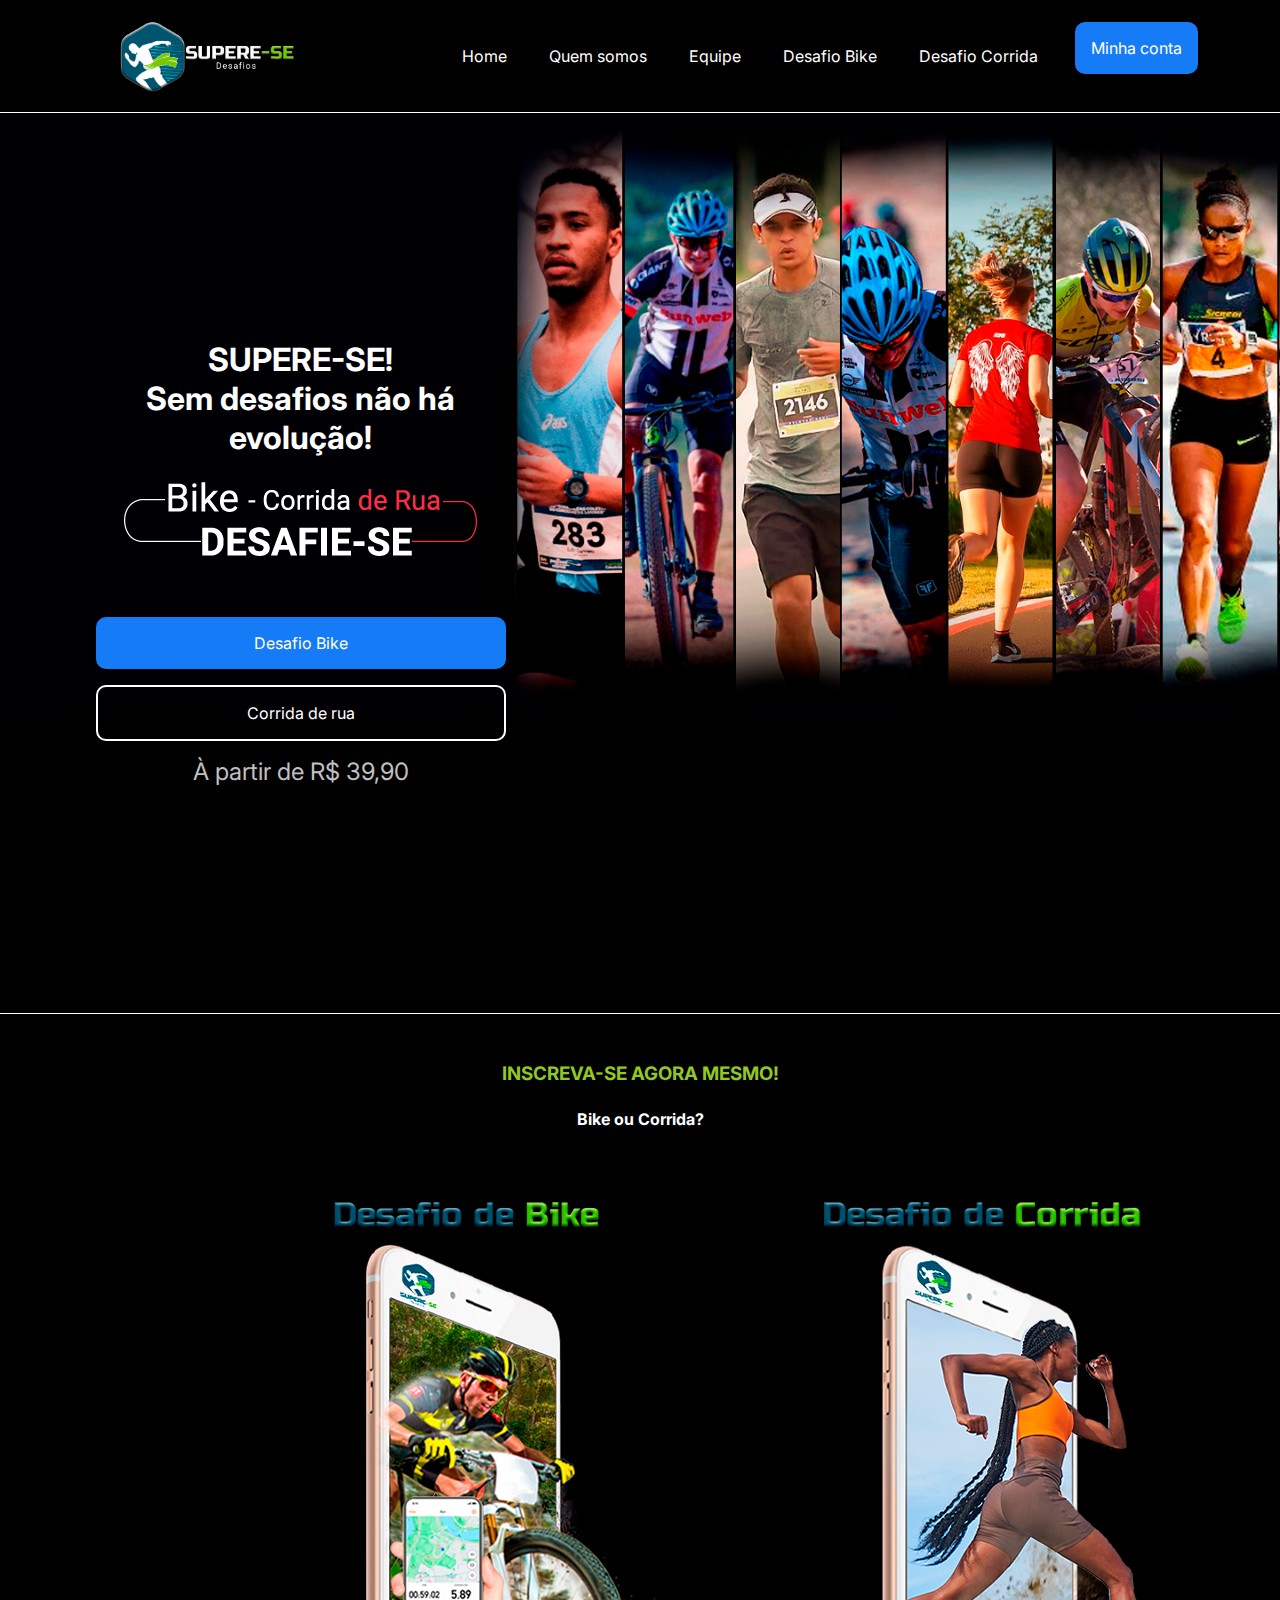
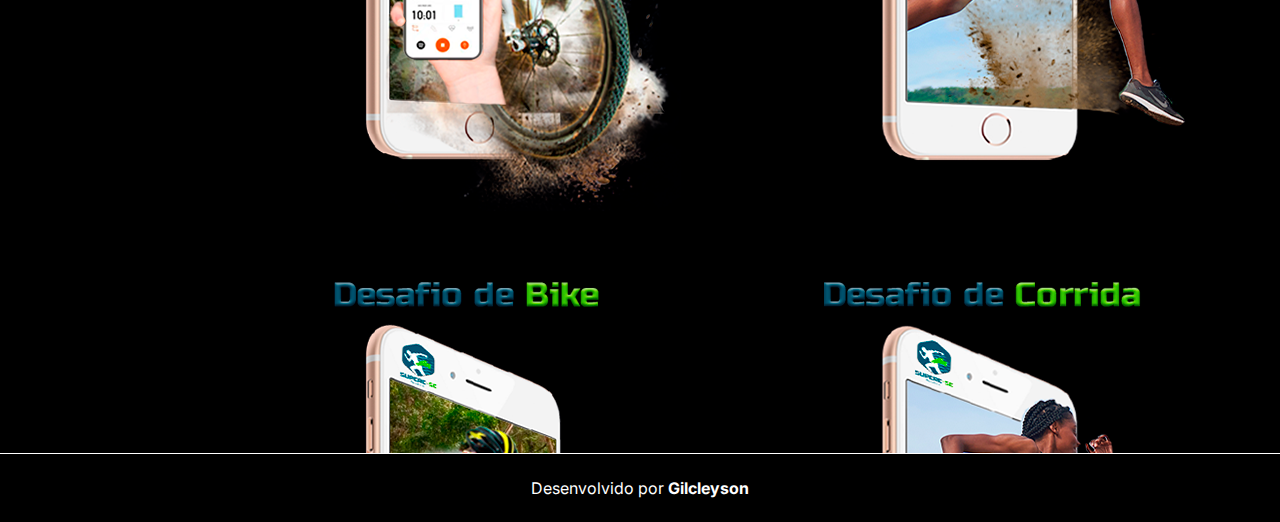
<file: Index.html>
<!DOCTYPE html>
<html lang="pt-br">

<head>
    <title>Supere-se Desafios</title>
    <meta charset="UTF-8">
    <meta name="viewport" content="width=device-width, initial-scale=1.0">
    <meta name="description" content="O corpo alcança o que a mente acredita">
    <link rel="stylesheet" href="styles.css">
    <link rel="preconnect" href="https://fonts.googleapis.com">
    <link rel="preconnect" href="https://fonts.gstatic.com" crossorigin>
    <link href="https://fonts.googleapis.com/css2?family=Inter:wght@400;700&display=swap" rel="stylesheet">
</head>

<body>
    <header class="cabecalho">
        <img class="cabecalho-imagem" src="img/branco-supere-se.png" alt="logo Supere-se">
        <nav class="cabecalho-menu">
            <a class="cabecalho-menu-item" href="Index.html">Home</a>
            <a class="cabecalho-menu-item" href="quemsomos.html">Quem somos</a>
            <a class="cabecalho-menu-item" href="equipe.html">Equipe</a>
            <a class="cabecalho-menu-item" href="desafiobike.html">Desafio Bike</a>
            <a class="cabecalho-menu-item" href="desafiocorrida.html">Desafio Corrida</a>
            <a class="container__botaoo" href="minhaconta.html">Minha conta</a>
        </nav>
    </header>


<main>
    <section class="container principal">
        <div class="container__caixa">
            <h1 class="container__titulo"> SUPERE-SE!</h1>
            <h1 class="container__subtitulo"> Sem desafios não há evolução!</h1>
            <img src="img/desafie-se.png" alt="desafie-se" class="container__imagem">
            <a href="https://www.instagram.com/cleysonsilvag/" class="container__botao">Desafio Bike</a>
            <a href="https://www.instagram.com/cleysonsilvag/" class="container__botao botao__secundario">Corrida de rua</a>
            <p class="container__aviso">À partir de R$ 39,90</p>
        </div>


    </section class="produtos">
    <div class="produtoos">
        <h3 class="container__titulo8"> INSCREVA-SE AGORA MESMO!</h3>
        <h4 class="container__titulo9"> Bike ou Corrida?</h4>
    </div>

    <section class="container bikeoucorrida">

    </section>
</main>


    <footer class="rodape">
        <a class="rodape-cleyson">Desenvolvido por <strong>Gilcleyson</strong> </a>

    </footer>
</body>
</html>
</file>
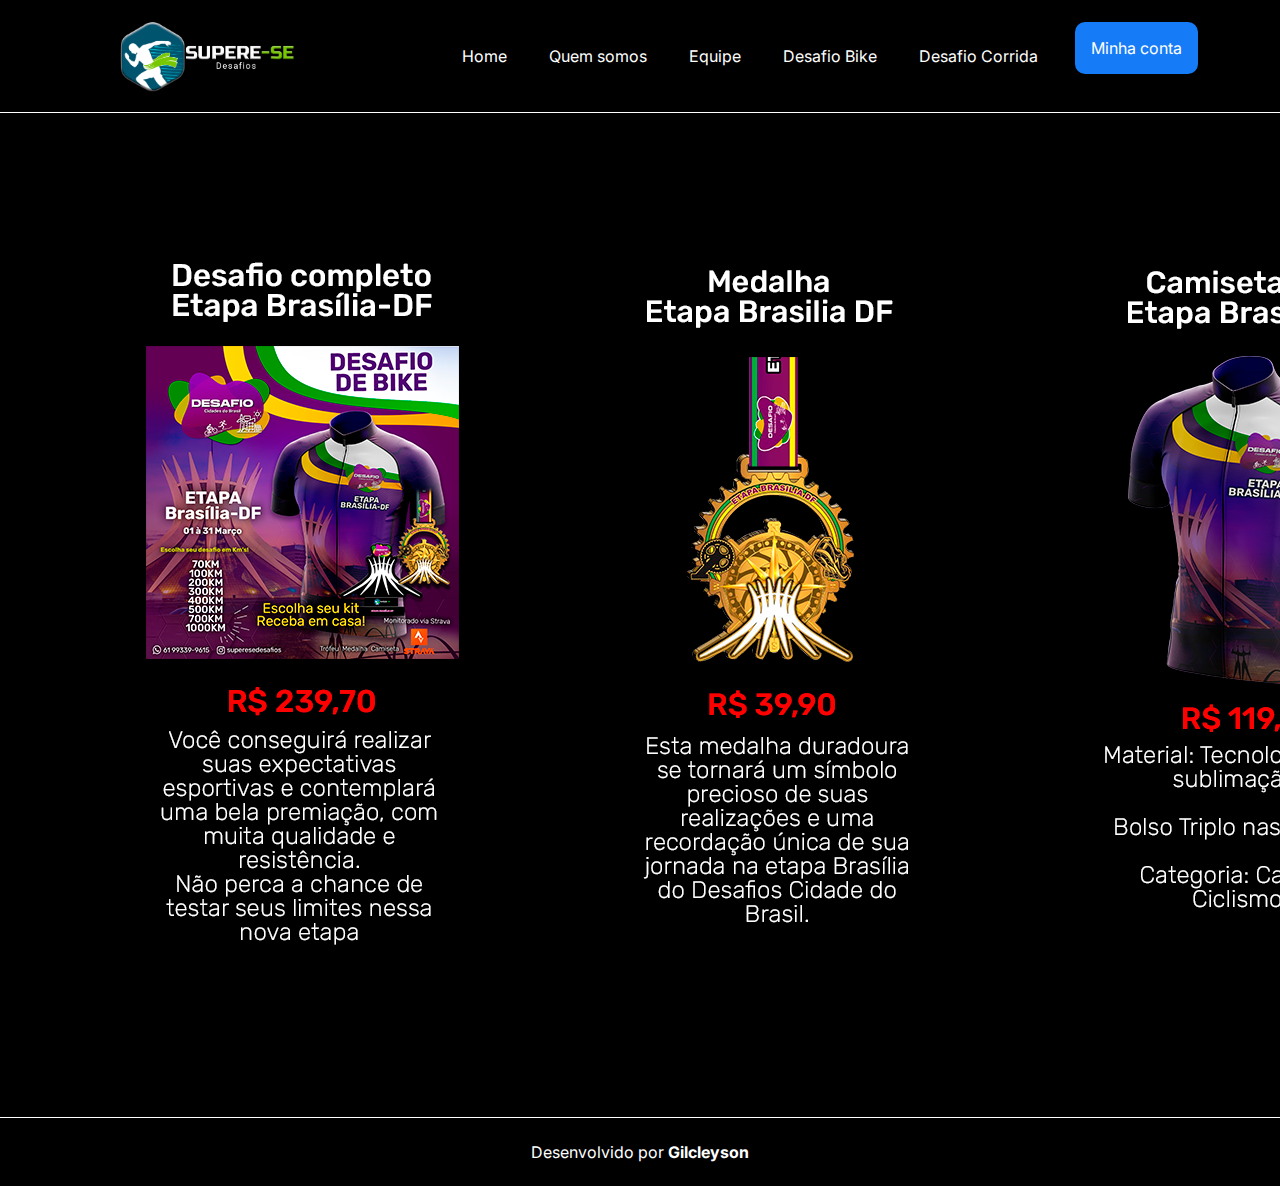
<file: desafiobike.html>
<!DOCTYPE html>
<html lang="pt-br">

<head>
    <title>Supere-se Desafios</title>
    <meta charset="UTF-8">
    <meta name="viewport" content="width=device-width, initial-scale=1.0">
    <meta name="description" content="O corpo alcança o que a mente acredita">
    <link rel="stylesheet" href="styles.css">
    <link rel="preconnect" href="https://fonts.googleapis.com">
    <link rel="preconnect" href="https://fonts.gstatic.com" crossorigin>
    <link href="https://fonts.googleapis.com/css2?family=Inter:wght@400;700&display=swap" rel="stylesheet">
</head>

<body>
    <header class="cabecalho">
        <img class="cabecalho-imagem" src="img/branco-supere-se.png" alt="logo Supere-se">
        <nav class="cabecalho-menu">
            <a class="cabecalho-menu-item" href="Index.html">Home</a>
            <a class="cabecalho-menu-item" href="quemsomos.html">Quem somos</a>
            <a class="cabecalho-menu-item" href="equipe.html">Equipe</a>
            <a class="cabecalho-menu-item" href="desafiobike.html">Desafio Bike</a>
            <a class="cabecalho-menu-item" href="desafiocorrida.html">Desafio Corrida</a>
            <a class="container__botaoo" href="minhaconta.html">Minha conta</a>
        </nav>
    </header>

    <main>
        <section class="desafiobike">
        <img src="img/desafiobike.png" alt="desafie-se" class="container__desafiobike">
    
        </section>

        
    <footer class="rodape">
        <a class="rodape-cleyson">Desenvolvido por <strong>Gilcleyson</strong> </a>

    </footer>
</body>
</html>
</file>
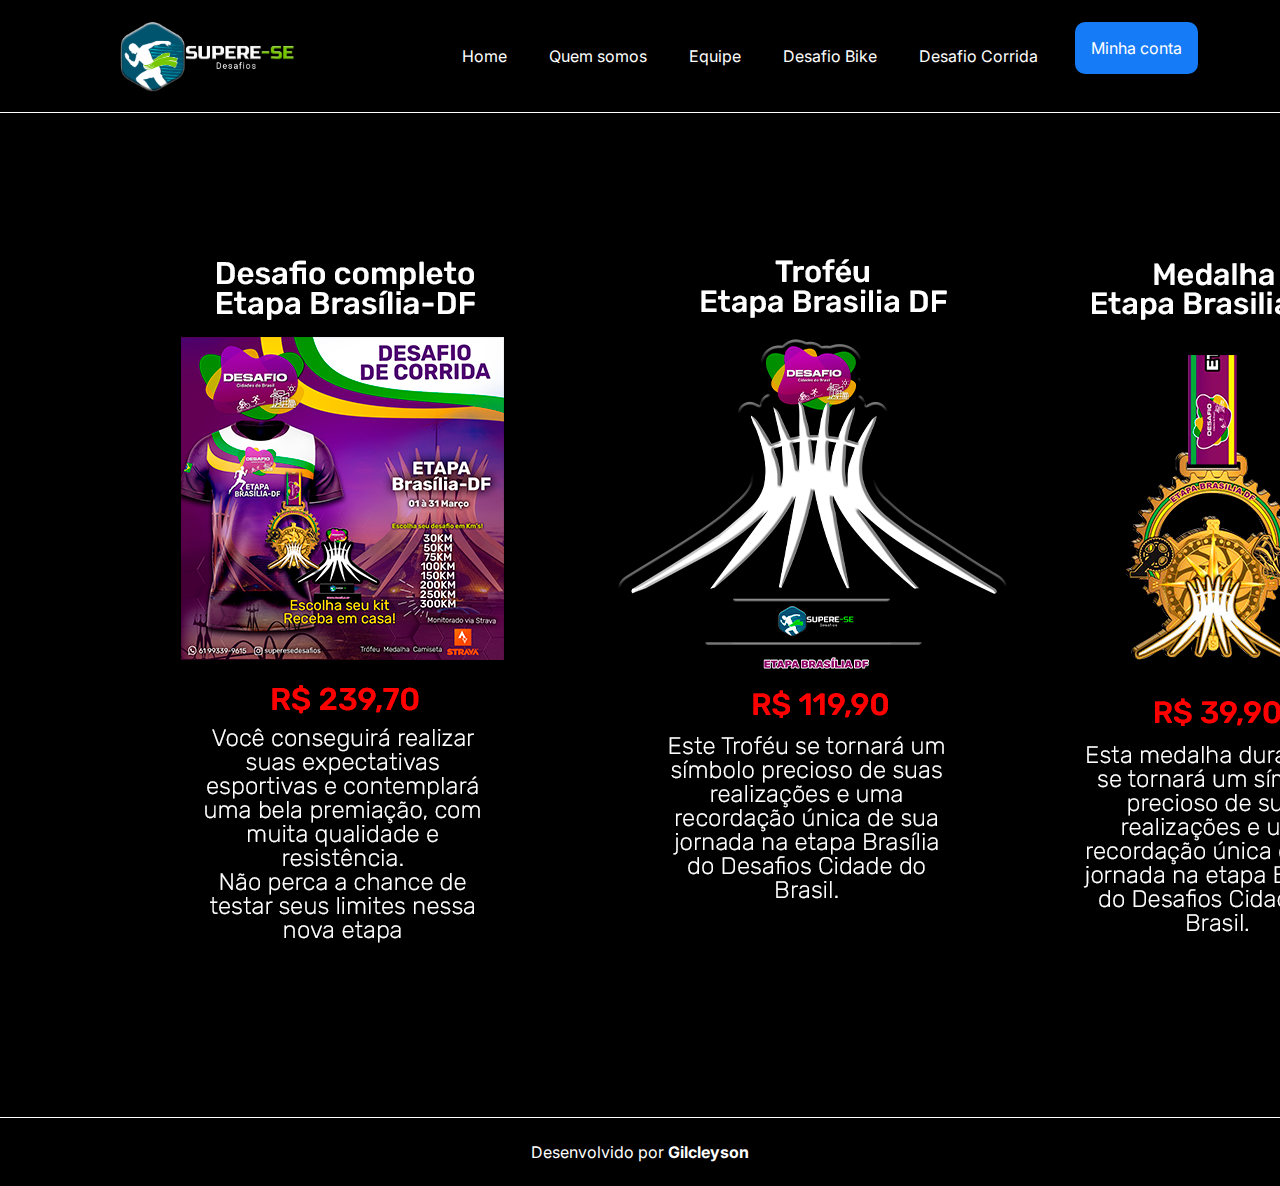
<file: desafiocorrida.html>
<!DOCTYPE html>
<html lang="pt-br">

<head>
    <title>Supere-se Desafios</title>
    <meta charset="UTF-8">
    <meta name="viewport" content="width=device-width, initial-scale=1.0">
    <meta name="description" content="O corpo alcança o que a mente acredita">
    <link rel="stylesheet" href="styles.css">
    <link rel="preconnect" href="https://fonts.googleapis.com">
    <link rel="preconnect" href="https://fonts.gstatic.com" crossorigin>
    <link href="https://fonts.googleapis.com/css2?family=Inter:wght@400;700&display=swap" rel="stylesheet">
</head>

<body>
    <header class="cabecalho">
        <img class="cabecalho-imagem" src="img/branco-supere-se.png" alt="logo Supere-se">
        <nav class="cabecalho-menu">
            <a class="cabecalho-menu-item" href="Index.html">Home</a>
            <a class="cabecalho-menu-item" href="quemsomos.html">Quem somos</a>
            <a class="cabecalho-menu-item" href="equipe.html">Equipe</a>
            <a class="cabecalho-menu-item" href="desafiobike.html">Desafio Bike</a>
            <a class="cabecalho-menu-item" href="desafiocorrida.html">Desafio Corrida</a>
            <a class="container__botaoo" href="minhaconta.html">Minha conta</a>
        </nav>
    </header>

    <main>
        <section class="desafiocorrida">
        <img src="img/desafiocorrida.png" alt="desafie-se" class="container__desafiocorrida">
    
        </section>

        
    <footer class="rodape">
        <a class="rodape-cleyson">Desenvolvido por <strong>Gilcleyson</strong> </a>

    </footer>
</body>
</html>
</file>
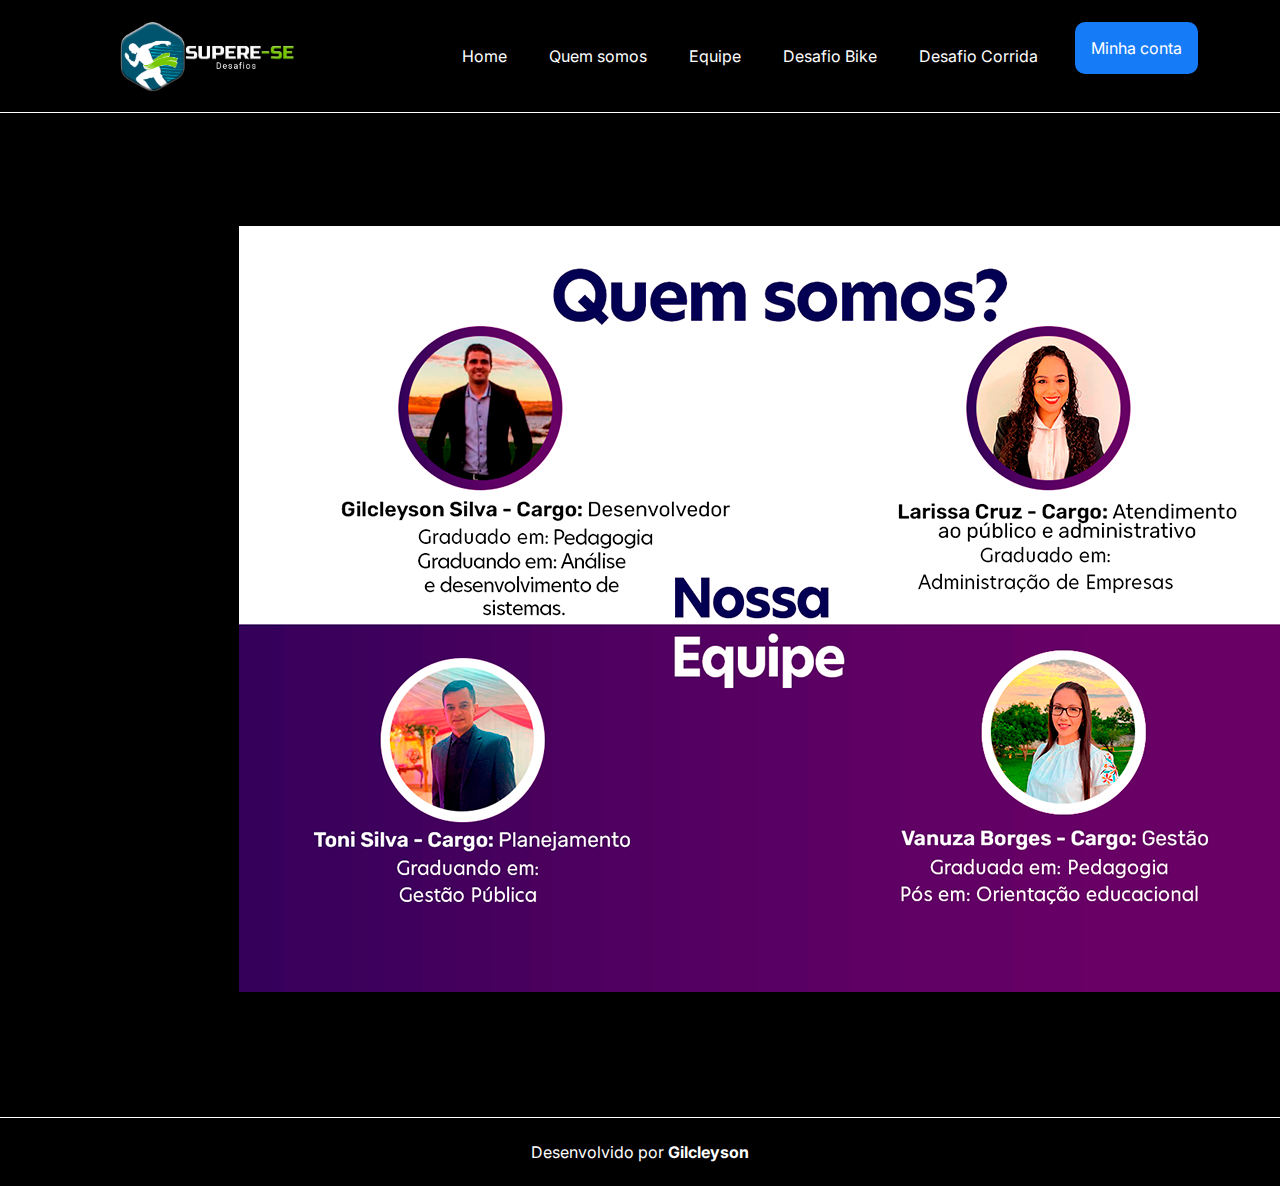
<file: equipe.html>
<!DOCTYPE html>
<html lang="pt-br">

<head>
    <title>Supere-se Desafios</title>
    <meta charset="UTF-8">
    <meta name="viewport" content="width=device-width, initial-scale=1.0">
    <meta name="description" content="O corpo alcança o que a mente acredita">
    <link rel="stylesheet" href="styles.css">
    <link rel="preconnect" href="https://fonts.googleapis.com">
    <link rel="preconnect" href="https://fonts.gstatic.com" crossorigin>
    <link href="https://fonts.googleapis.com/css2?family=Inter:wght@400;700&display=swap" rel="stylesheet">
</head>

<body>
    <header class="cabecalho">
        <img class="cabecalho-imagem" src="img/branco-supere-se.png" alt="logo Supere-se">
        <nav class="cabecalho-menu">
            <a class="cabecalho-menu-item" href="Index.html">Home</a>
            <a class="cabecalho-menu-item" href="quemsomos.html">Quem somos</a>
            <a class="cabecalho-menu-item" href="equipe.html">Equipe</a>
            <a class="cabecalho-menu-item" href="desafiobike.html">Desafio Bike</a>
            <a class="cabecalho-menu-item" href="desafiocorrida.html">Desafio Corrida</a>
            <a class="container__botaoo" href="minhaconta.html">Minha conta</a>
        </nav>
    </header>

    <main>
        <section class="desafiocorrida">
        <img src="img/equipe.png" alt="desafie-se" class="container__desafiocorrida">
    
        </section>

        
    <footer class="rodape">
        <a class="rodape-cleyson">Desenvolvido por <strong>Gilcleyson</strong> </a>

    </footer>
</body>
</html>
</file>
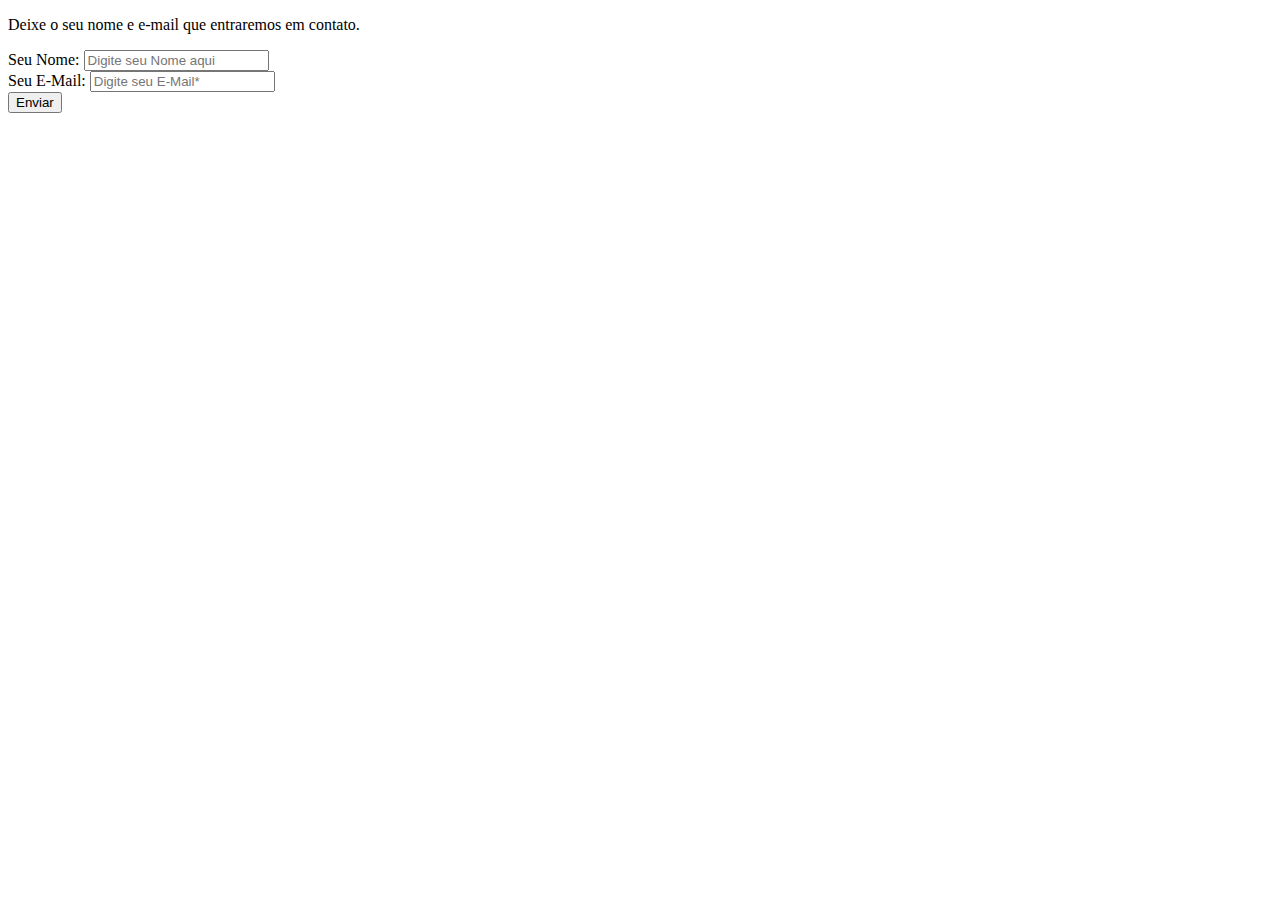
<file: formulario.html>
<!DOCTYPE html>
<html lang="pt-br">
<head>
    <title>Formulário HTML</title>
    <meta charset="utf-8"/>
</head>
<body>
    <form class="formulario" method="post">
        <p>Deixe o seu nome e e-mail que entraremos em contato.</p>
        <div class="field">
            <label for="nome">Seu Nome:</label>
            <input type="text" name="nome" placeholder="Digite seu Nome aqui">
        </div>
        <div class="field">
            <label for="email">Seu E-Mail:</label>
            <input type="email" id="email" name="email" placeholder="Digite seu E-Mail*" required>
        </div>        
        <input type="submit" name="acao" value="Enviar">
    </form>
</body>
</html>
</file>
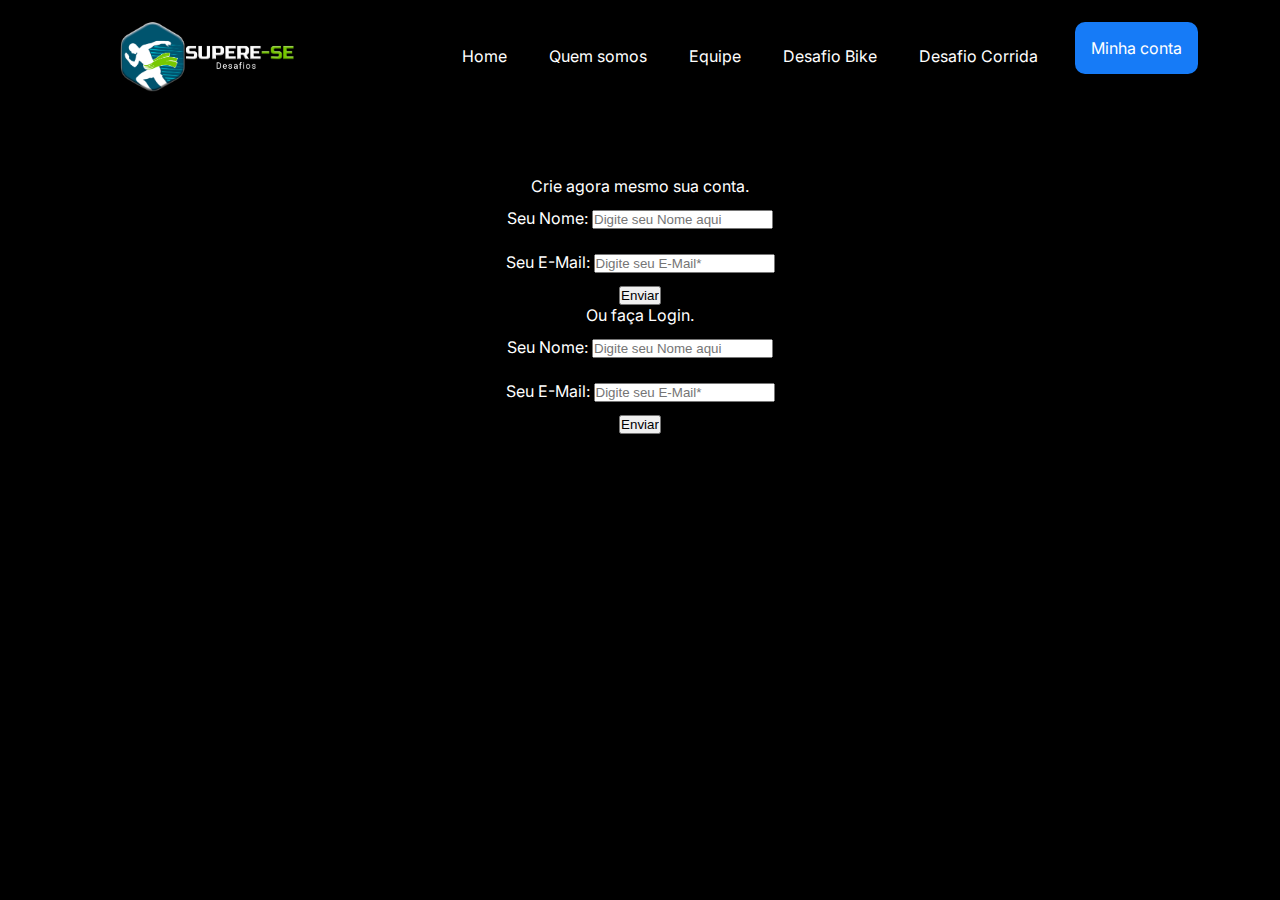
<file: minhaconta.html>
<!DOCTYPE html>
<html lang="pt-br">

<head>
    <title>Supere-se Desafios</title>
    <meta charset="UTF-8">
    <meta name="viewport" content="width=device-width, initial-scale=1.0">
    <meta name="description" content="O corpo alcança o que a mente acredita">
    <link rel="stylesheet" href="styles.css">
    <link rel="preconnect" href="https://fonts.googleapis.com">
    <link rel="preconnect" href="https://fonts.gstatic.com" crossorigin>
    <link href="https://fonts.googleapis.com/css2?family=Inter:wght@400;700&display=swap" rel="stylesheet">
</head>

<body>
    <header class="cabecalho">
        <img class="cabecalho-imagem" src="img/branco-supere-se.png" alt="logo Supere-se">
        <nav class="cabecalho-menu">
            <a class="cabecalho-menu-item" href="Index.html">Home</a>
            <a class="cabecalho-menu-item" href="quemsomos.html">Quem somos</a>
            <a class="cabecalho-menu-item" href="equipe.html">Equipe</a>
            <a class="cabecalho-menu-item" href="desafiobike.html">Desafio Bike</a>
            <a class="cabecalho-menu-item" href="desafiocorrida.html">Desafio Corrida</a>
            <a class="container__botaoo" href="minhaconta.html">Minha conta</a>
        </nav>
    </header>

    <main>
        <section class="container__minhaconta">
            <form class="formulario" method="post">

                <p>Crie agora mesmo sua conta.</p>        
                <div class="field">        
                    <label for="nome">Seu Nome:</label>        
                    <input type="text" name="nome" placeholder="Digite seu Nome aqui">        
                </div>        
                <div class="field">        
                    <label for="email">Seu E-Mail:</label>        
                    <input type="email" id="email" name="email" placeholder="Digite seu E-Mail*" required>        
                </div>                
                <input type="submit" name="acao" value="Enviar">      
                 
                <p>Ou faça Login.</p>        
                <div class="field">        
                    <label for="nome">Seu Nome:</label>        
                    <input type="text" name="nome" placeholder="Digite seu Nome aqui">        
                </div>        
                <div class="field">        
                    <label for="email">Seu E-Mail:</label>        
                    <input type="email" id="email" name="email" placeholder="Digite seu E-Mail*" required>        
                </div>                
                <input type="submit" name="acao" value="Enviar">  
            </form>
        </section>
    </main>
</file>
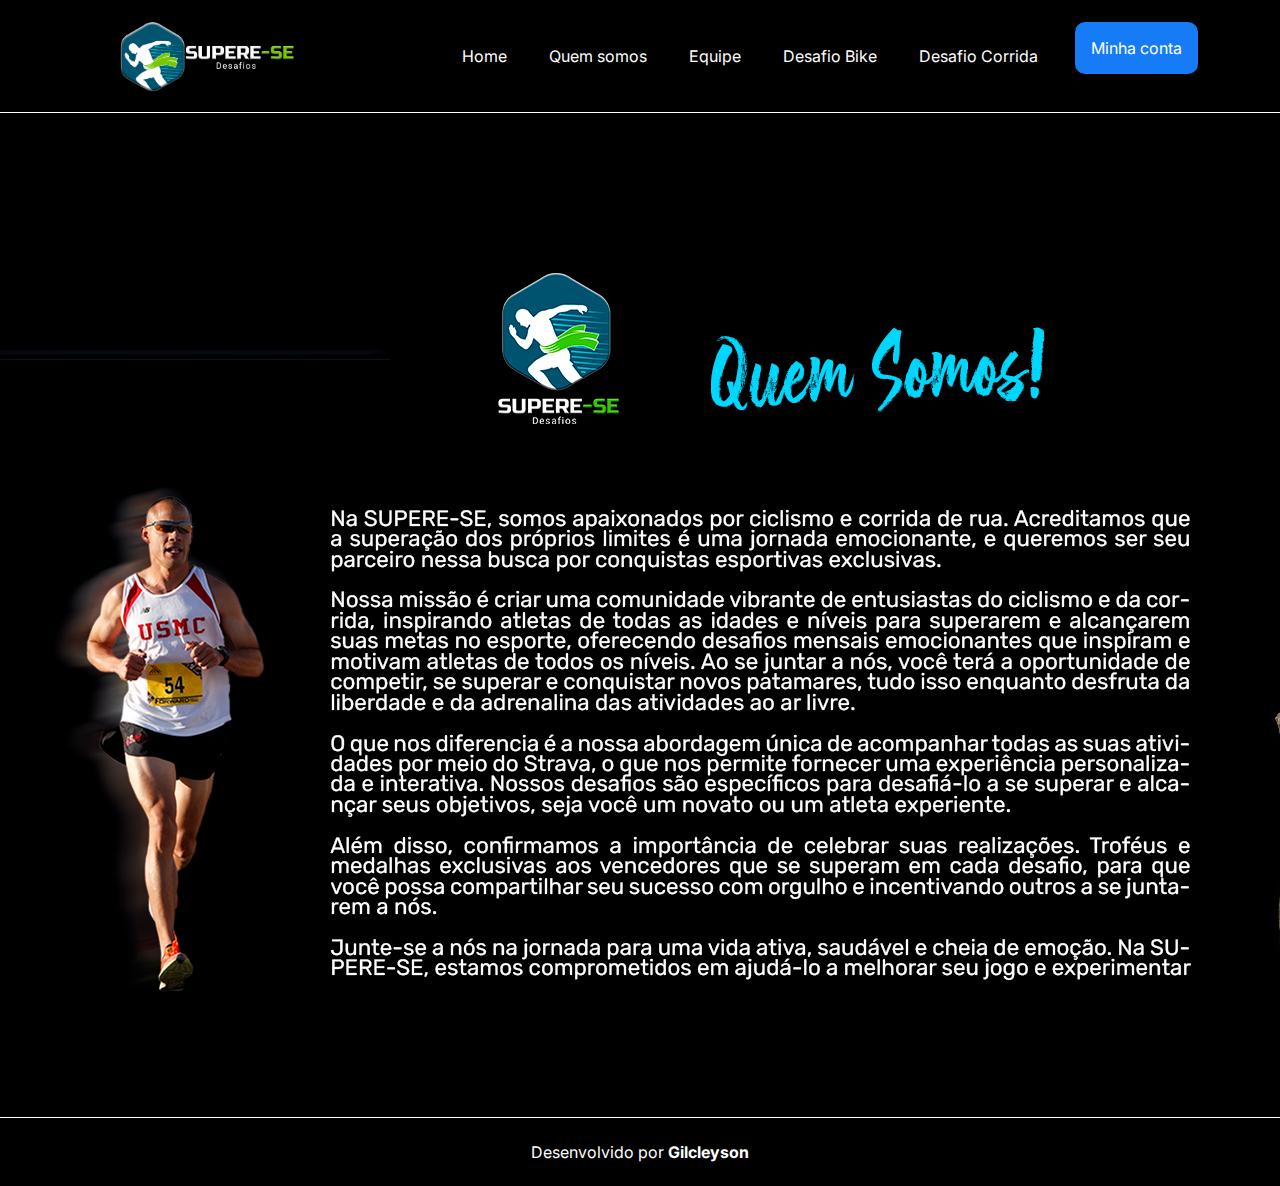
<file: quemsomos.html>
<!DOCTYPE html>
<html lang="pt-br">

<head>
    <title>Supere-se Desafios</title>
    <meta charset="UTF-8">
    <meta name="viewport" content="width=device-width, initial-scale=1.0">
    <meta name="description" content="O corpo alcança o que a mente acredita">
    <link rel="stylesheet" href="styles.css">
    <link rel="preconnect" href="https://fonts.googleapis.com">
    <link rel="preconnect" href="https://fonts.gstatic.com" crossorigin>
    <link href="https://fonts.googleapis.com/css2?family=Inter:wght@400;700&display=swap" rel="stylesheet">
</head>

<body>
    <header class="cabecalho">
        <img class="cabecalho-imagem" src="img/branco-supere-se.png" alt="logo Supere-se">
        <nav class="cabecalho-menu">
            <a class="cabecalho-menu-item" href="Index.html">Home</a>
            <a class="cabecalho-menu-item" href="quemsomos.html">Quem somos</a>
            <a class="cabecalho-menu-item" href="equipe.html">Equipe</a>
            <a class="cabecalho-menu-item" href="desafiobike.html">Desafio Bike</a>
            <a class="cabecalho-menu-item" href="desafiocorrida.html">Desafio Corrida</a>
            <a class="container__botaoo" href="minhaconta.html">Minha conta</a>
        </nav>
    </header>

<main>
    <section class=>
    <img src="img/quemsomosnovo.png" alt="desafie-se" class="container__imagemquemsomos">
   
   </section>

   
   <footer class="rodape">
    <a class="rodape-cleyson">Desenvolvido por <strong>Gilcleyson</strong> </a>

</footer>
</body>
</html>
</file>
<file: styles.css>
:root{
    --branco-principal: #ffffff;
    --cinza-secundario: #C0C0C0;
    --botao-azul: #167BF7;
    --cor-de-fundo: #000000;
    --fonte-principal: 'inter';
    --fonte-destaque: #93c722;

}

body{
    background-color: var(--cor-de-fundo);
    color: var(--branco-principal);
    font-family: var(--fonte-principal);
    font-size: 1rem;
    font-weight: 400;
}

* {
    margin: 0;
    padding: 0;
}

.cabecalho {
    display: flex;
    flex-direction: row;
    align-items: center;
    justify-content: space-around;
    padding: 20px;
}

.cabecalho-imagem{
    height: 72px;
    padding: 0% 5% 0% 0%;

}

.cabecalho-menu{
    display: flex;
    padding: 0% 5% 0% 0%;
    gap: 32px;
    
}

.cabecalho-menu-item{   
    display: flex;
    flex-direction: row;
    align-items: center;
    justify-content: space-around;
    padding: 5px;
    text-decoration: none;
    color: #ffffff
   }



.container__botaoo {
    background-color: var(--botao-azul);
    border-radius: 10px;
    align-items: center;
    padding: 1em;
    color: var(--branco-principal);
    display:block;
    text-decoration: none;
    margin-bottom: 1em;
}

.principal {
    border-top: 0.5px solid #ffffff;
    background-image: url("img/Background\ 1.png");
    background-repeat: no-repeat;
    background-size: contain;
    align-items: center;
    text-align: center;
}

.container {
    height: 100vh;
    display: grid;
    grid-template-columns: 47% 50%;
}

.container__botao {
    background-color: var(--botao-azul);
    border-radius: 10px;
    padding: 1em;
    color: var(--branco-principal);
    display:block;
    text-decoration: none;
    margin-bottom: 1em;
}
.botao__secundario {
    background-color: transparent;
    border: 2px solid var(--branco-principal);
}

.container__aviso {
    font-size: 24px;
    color: var(--cinza-secundario)
}

.container__titulo {
    font-size: 2,5rem;
    font-weight: 700;
}

.container__imagem {
    margin: 1em 0 2em 0;
}

.container__caixa {
    margin: 0 6em;
}

.cabecalho-imagem{
    display: block;
    margin: 0 auto;
}

.produtoos{
    border-top: 0.5px solid #ffffff;
    padding: 24px;
    text-align: center;
}

.container__titulo8{
    color: var(--fonte-destaque);
    padding: 24px;

}

.bikeoucorrida{
    background-image: url("img/Background3.png");
}

.container__imagemquemsomos{
    border-top: 0.5px solid #ffffff;
    background-image: url("img/Background3.png");
}

.container__desafiobike{
    border-top: 0.5px solid #ffffff;
}

.container__desafiocorrida{
    border-top: 0.5px solid #ffffff;
}

.container__minhaconta{
    text-align: center;
    padding: 5% 5% 5% 5%;
    gap: 32px;
    
}

.field{
    padding: 1% 1% 1% 1%;
    gap: 32px;
}

.rodape-cleyson{
    border-top: 0.5px solid #ffffff;
    padding: 24px;
    text-align: center;
    display: block;
    margin: 0 auto;
    
}
</file>
